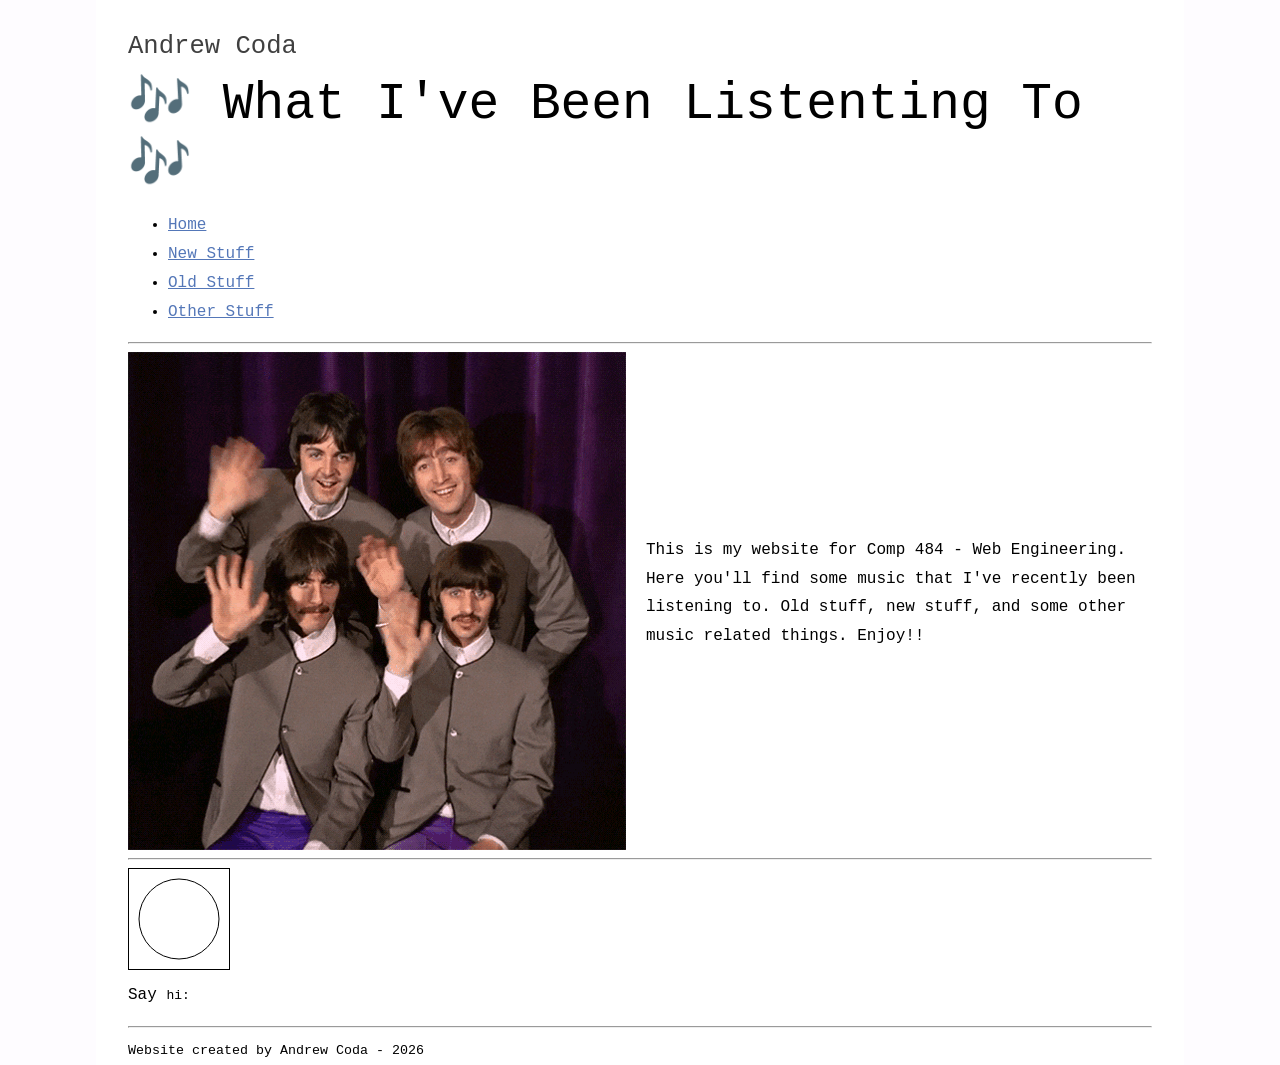
<file: index.html>
<!DOCTYPE html>
<html lang="en">

<head>
  <meta charset="utf-8" />
  <title>🎶🎵🎼</title>
  <link href="css/styles.css" rel="stylesheet" type="text/css" />
</head>

<body>
  <header role="banner">
    <h1>Andrew Coda</h1>
    <h2>🎶 What I've Been Listenting To 🎶</h2>

    <nav>
      <ul>
        <li><a href="index.html">Home</a></li>
        <li><a href="newstuff.html">New Stuff</a></li>
        <li><a href="oldstuff.html">Old Stuff</a></li>
        <li><a href="otherstuff.html">Other Stuff</a></li>
      </ul>
    </nav>
  </header>

  <main role="main">
    <hr>
    <div class="contentPanel">
      <img src="images/beatles.gif" desc="The Beatles waving">
      <p>This is my website for Comp 484 - Web Engineering. Here you'll find some music that I've recently been
        listening to. Old stuff, new stuff, and some other music related things. Enjoy!!</p>
    </div>
    <hr>
    <canvas id="myCanvas" width="100" height="100" style="border:1px solid #000000;"> <!-- Canvas element - allows user to create a custom canvas where drawings and other things can be 'drawn'. Here I have a script that makes a circle. -->
      <script>
        var c = document.getElementById("myCanvas");
        var ctx = c.getContext("2d");
        ctx.beginPath();
        ctx.arc(50, 50, 40, 0, 2 * Math.PI);
        ctx.stroke();
      </script>
    </canvas>
    <p contenteditable="true">Say <kbd>hi:</kbd></p> <!-- The keyboard element styles text so it looks like a button on a keyboard. However, in the browsers I tried (chrome and safari) it just makes the text slightly more bold, and didn't give me the desired effect. -->
    <hr>

  </main>
  <footer role="contentinfo">
    <small>Website created by Andrew Coda - 2026</small> <!-- small element - used for website footer -->
  </footer>
</body>

</html>
</file>
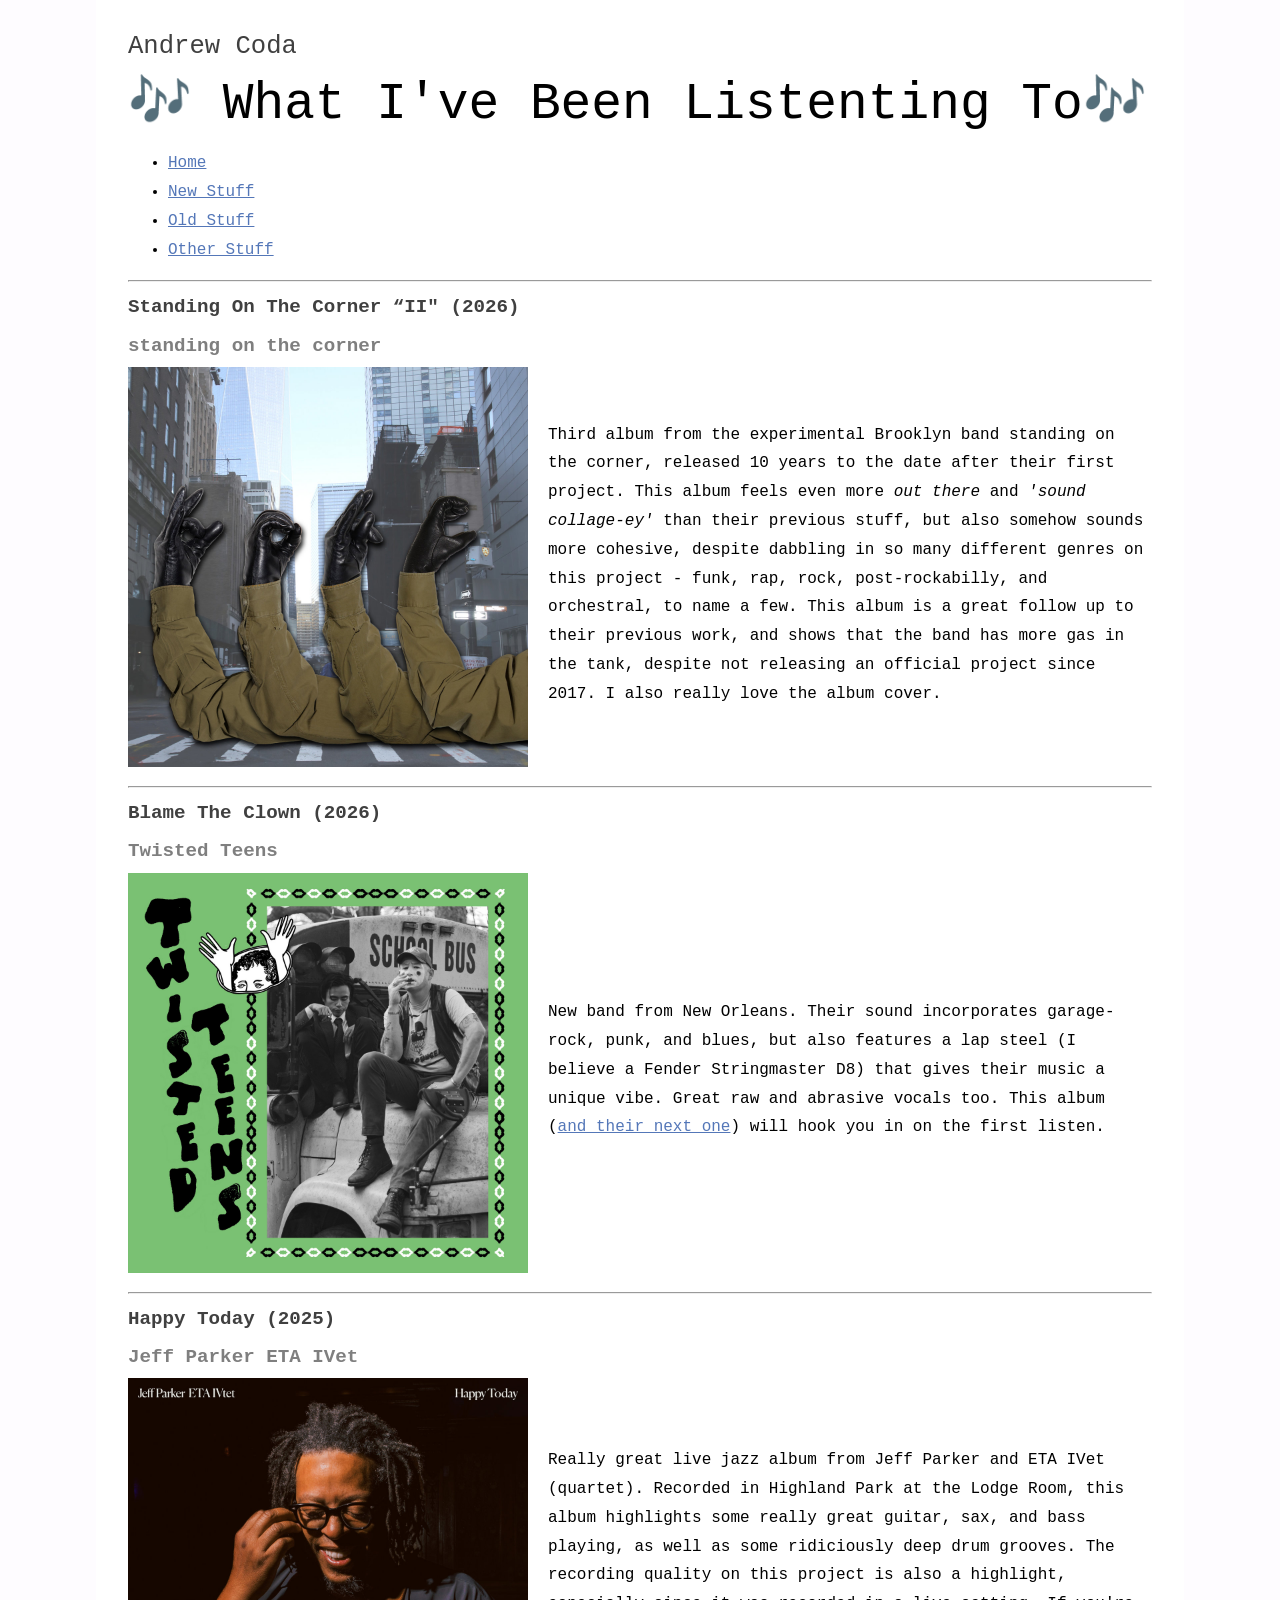
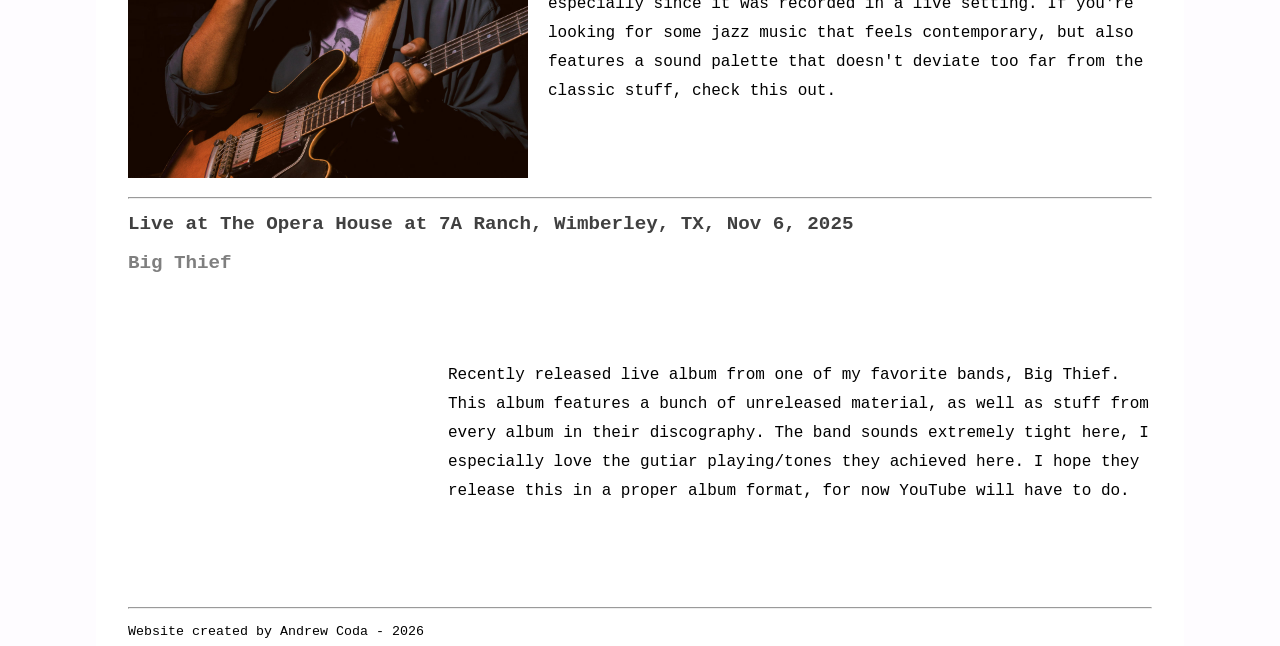
<file: newstuff.html>
<!DOCTYPE html>
<html lang="en">

<head>
    <meta charset="utf-8" />
    <title>🎶🎵🎼</title>
    <link href="css/styles.css" rel="stylesheet" type="text/css" />
</head>

<body>
    <header role="banner">
        <h1>Andrew Coda</h1>
        <h2>🎶 What I've Been Listenting To🎶</h2>
        <nav>
            <ul>
                <li><a href="index.html">Home</a></li>
        <li><a href="newstuff.html">New Stuff</a></li>
        <li><a href="oldstuff.html">Old Stuff</a></li>
        <li><a href="otherstuff.html">Other Stuff</a></li>
            </ul>
        </nav>
    </header>

    <main role="main">

        <hr>
        <h3>Standing On The Corner “II" (2026)</h3>
        <h4>standing on the corner</h4>

        <div class="album">
            <a href="https://standingonthecorner.bandcamp.com/album/standing-on-the-corner-ii" target="_blank"><img
                    src="images/Standing On The Corner II.jpg" width="400"
                    desc="standing on the corner - Standing On The Corner II"></a>
            <p>Third album from the experimental Brooklyn band standing on the corner, released 10 years to the date
                after their first project. This album feels even more <em>out there</em> and <em>'sound collage-ey'</em>
                than their previous stuff, but also somehow sounds more cohesive, despite dabbling in so many different
                genres on this project - funk, rap, rock, post-rockabilly, and orchestral, to name a few. This album is
                a great follow up to their previous work, and shows that the band has more gas in the tank, despite not
                releasing an official project since 2017. I also really love the album cover.</p>
        </div>
        <hr>


        <h3>Blame The Clown (2026)</h3>
        <h4>Twisted Teens</h4>
        <div class="album">
            <a href="https://jazzlife.bandcamp.com/album/blame-the-clown" target="_blank"><img
                    src="images/Blame The Clown.jpg" width="400" desc="Twisted Teens - Blame The Clown"></a>
            <p>
                New band from New Orleans. Their sound incorporates garage-rock, punk, and blues, but also features a
                lap steel (I believe a Fender Stringmaster D8) that gives their music a unique vibe. Great raw and
                abrasive vocals too. This album (<a href="https://twistedteens.bandcamp.com/album/florida-water-blues"
                    target="_blank">and their next one</a>) will hook you in on the first listen.</p>
        </div>
        <hr>

        <h3>Happy Today (2025)</h3>
        <h4>Jeff Parker ETA IVet</h4>
        <div class="album">
            <a href="https://intlanthem.bandcamp.com/album/happy-today" target="_blank"><img
                    src="images/Happy Today.jpg" width="400" desc="Jeff Parker ETA IVet - Happy Today"></a>
            <p> Really great live jazz album from Jeff Parker and ETA IVet (quartet). Recorded in Highland Park at the
                Lodge Room, this album highlights some really great guitar, sax, and bass playing, as well as some
                ridiciously deep drum grooves. The recording quality on this project is also a highlight, especially
                since it was recorded in a live setting. If you're looking for some jazz music that feels contemporary,
                but also features a sound palette that doesn't deviate too far from the classic stuff, check this out.
            </p>
        </div>
        <hr>

        <h3>Live at The Opera House at 7A Ranch, Wimberley, TX, Nov 6, 2025</h3>
        <h4>Big Thief</h4>
        <div class="album">
            <iframe width="560" height="315" src="https://www.youtube.com/embed/RiTTUCQFqdc"
                title="YouTube video player" frameborder="0"
                allow="accelerometer; autoplay; clipboard-write; encrypted-media; gyroscope; picture-in-picture"
                allowfullscreen>
            </iframe>
            <p>Recently released live album from one of my favorite bands, Big Thief. This album features a bunch of unreleased material, as well as stuff from every album in their discography. The band sounds extremely tight here, I especially love the gutiar playing/tones they achieved here. I hope they release this in a proper album format, for now YouTube will have to do.</p>
        </div>
        <hr>


    </main>
    <footer role="contentinfo">
        <small>Website created by Andrew Coda - 2026</small>
    </footer>
</body>

</html>
</file>
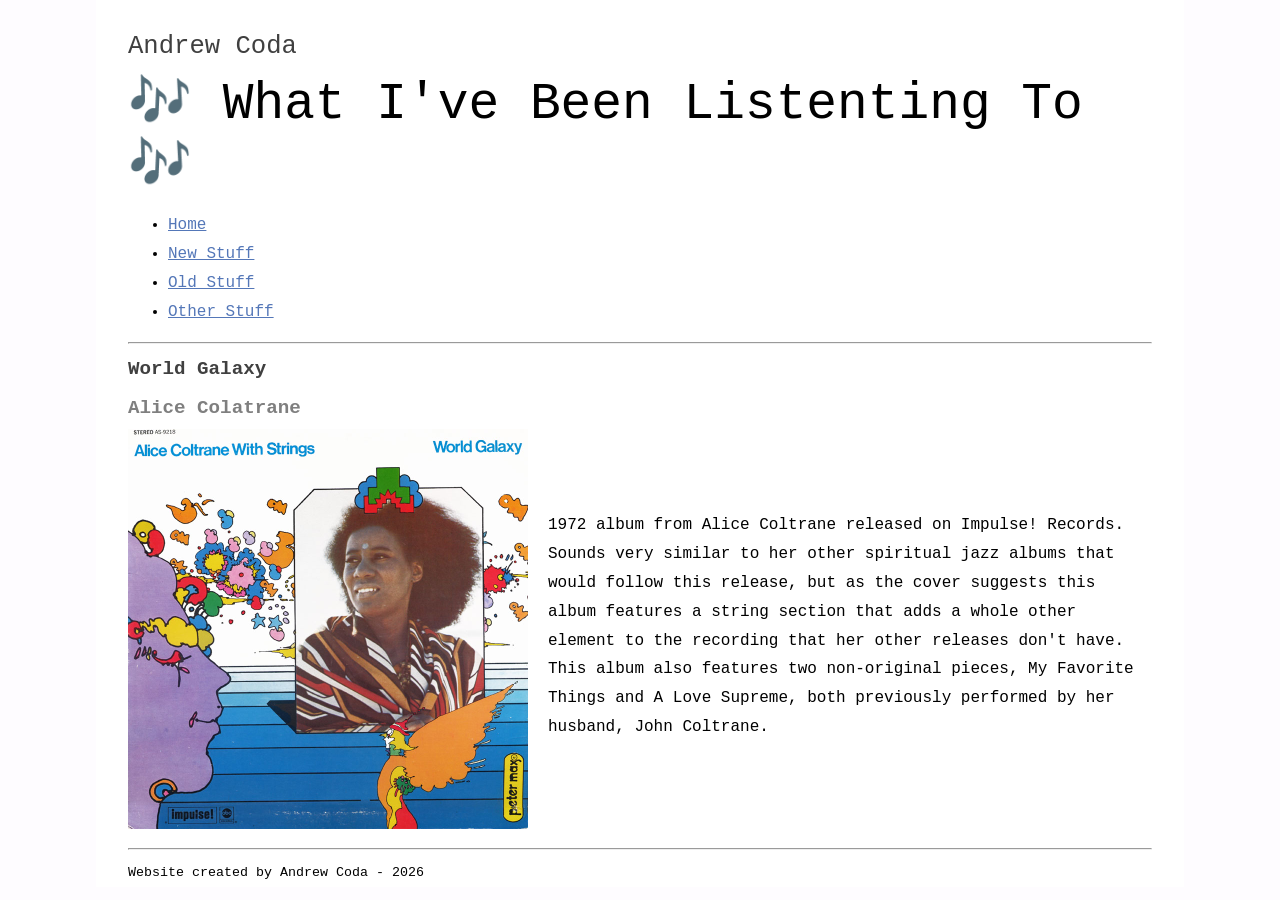
<file: oldstuff.html>
<!DOCTYPE html>
<html lang="en">

<head>
  <meta charset="utf-8" />
  <title>🎶🎵🎼</title>
  <link href="css/styles.css" rel="stylesheet" type="text/css" />
</head>

<body>
  <header role="banner">
    <h1>Andrew Coda</h1>
    <h2>🎶 What I've Been Listenting To 🎶</h2>

    <nav>
      <ul>
        <li><a href="index.html">Home</a></li>
        <li><a href="newstuff.html">New Stuff</a></li>
        <li><a href="oldstuff.html">Old Stuff</a></li>
        <li><a href="otherstuff.html">Other Stuff</a></li> 
      </ul>
    </nav>
  </header>

  <main role="main">
    <hr>
    <h3>World Galaxy</h3>
    <h4>Alice Colatrane</h4>
    <div class="album">
        <a href = "https://www.alicecoltrane.com/world-galaxy" target="_blank">
        <img src="images/world galaxy.jpg" desc="Alice Coltrane - World Galaxy" width="400">
        </a>
        <p>1972 album from Alice Coltrane released on Impulse! Records. Sounds very similar to her other spiritual jazz albums that would follow this release, but as the cover suggests this album features a string section that adds a whole other element to the recording that her other releases don't have. This album also features two non-original pieces, My Favorite Things and A Love Supreme, both previously performed by her husband, John Coltrane.</p>
    </div>
    <hr>
  </main>
  <footer role="contentinfo">
    <small>Website created by Andrew Coda - 2026</small>
  </footer>
</body>

</html>
</file>
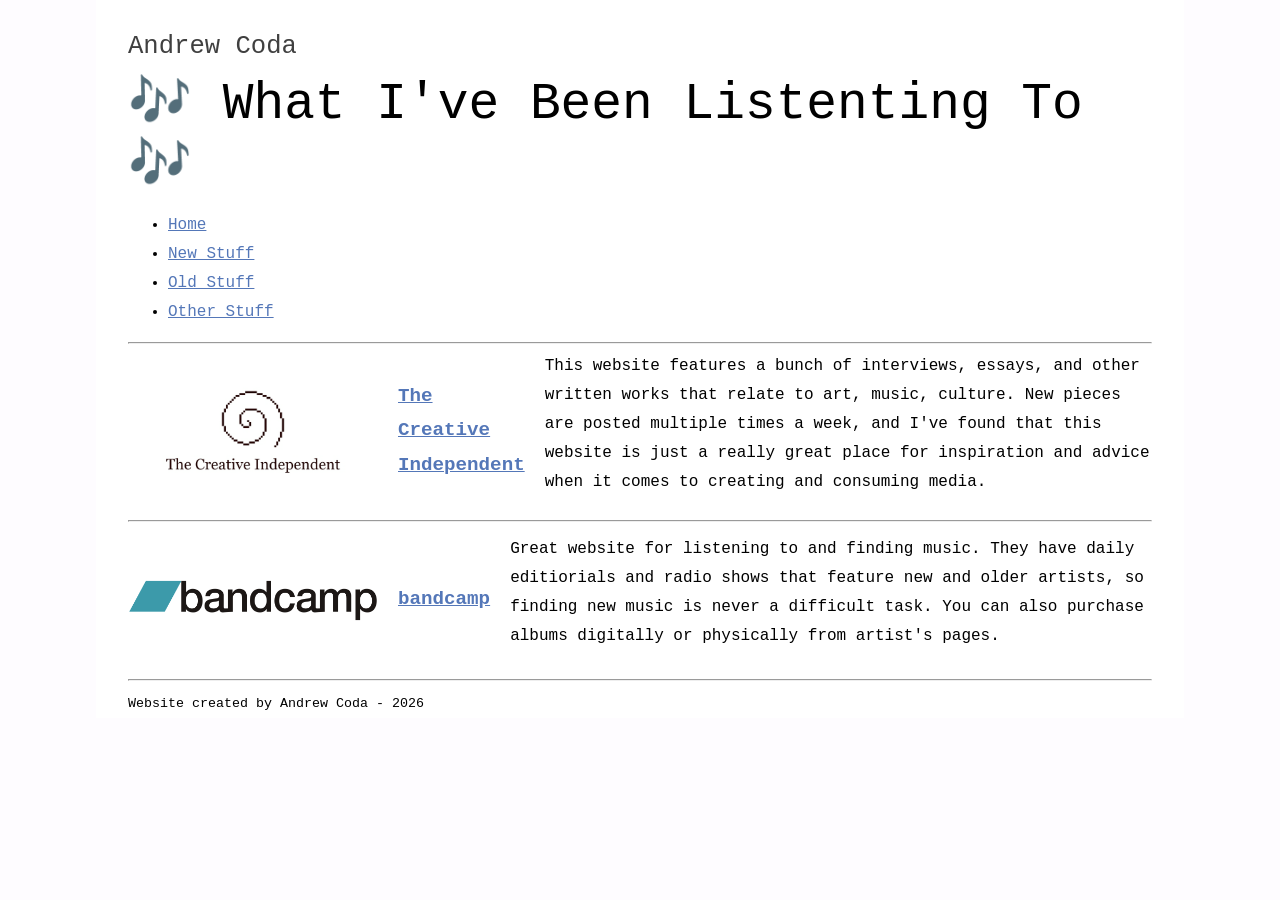
<file: otherstuff.html>
<!DOCTYPE html>
<html lang="en">

<head>
  <meta charset="utf-8" />
  <title>🎶🎵🎼</title>
  <link href="css/styles.css" rel="stylesheet" type="text/css" />
</head>

<body>
  <header role="banner">
    <h1>Andrew Coda</h1>
    <h2>🎶 What I've Been Listenting To 🎶</h2>

    <nav>
      <ul>
        <li><a href="index.html">Home</a></li>
        <li><a href="newstuff.html">New Stuff</a></li>
        <li><a href="oldstuff.html">Old Stuff</a></li>
        <li><a href="otherstuff.html">Other Stuff</a></li> 
      </ul>
    </nav>
  </header>

  <main role="main">
    <hr>
    <div class="contentPanel">
    <img src="images/The Creative Independent.avif" desc="The Creative Independent Logo" width ="250">
    <h3><a href="https://thecreativeindependent.com/" target="_blank">The Creative Independent</a></h3>
    <p>This website features a bunch of interviews, essays, and other written works that relate to art, music, culture. New pieces are posted multiple times a week, and I've found that this website is just a really great place for inspiration and advice when it comes to creating and consuming media.</p></div>
    <hr>

    <div class="contentPanel">
        <img src="images/bandcamp logo.png" desc="bandcamp Logo" width="250">
        <h3><a href="https://bandcamp.com/" target="_blank">bandcamp</a></h3>
        <p>Great website for listening to and finding music. They have daily editiorials and radio shows that feature new and older artists, so finding new music is never a difficult task. You can also purchase albums digitally or physically from artist's pages. </p>
    </div>
    <hr>
  </main>
  <footer role="contentinfo">
    <small>Website created by Andrew Coda - 2026</small>
  </footer>
</body>

</html>
</file>
<file: css/styles.css>
html, body {
	background: #fefcff; /* white */
	margin: 0;
}
h1, h2, h3, h4, h5, h6, p {
	margin: 0;
	padding: 0;
}
h1, h2, h3, h4, h5, h6 {
	color: rgb(0, 0, 0);
}
body {
	font-family: 'Courier New', Courier, monospace;
	font-size: 100%;
	width: 80%;
	margin-right: auto;
	margin-left: auto;
	padding: 2.5% 2.5% 0;
	background: white;
	line-height: 1.8;
}
h1 {
	font: 1.6em 'Courier New', Courier, sans-serif;
	margin-bottom: .4em;
	color: rgb(64, 64, 64);
}
h2 {
	font: 3.2em 'Courier New', Courier, sans-serif;
	margin-bottom: .2em;
	color: black;
}
h3 {
	font-size: 1.2em;
	margin-bottom: .2em;
	color: rgb(64, 64, 64);
}

h4 {
	font-size: 1.2em;
	margin-bottom: .2em;
	color: rgb(127, 127, 127);
}

p {
	margin-bottom: 1em;
	color: black;
}
a {
	color: rgb(84, 119, 184);
}
a:hover {
	color: rgb(55, 66, 120);
}


.album {
	display: flex;
	align-items: center;
	gap: 20px; 
}

.contentPanel {
	display: flex;
	align-items: center;
	gap: 20px;
}
</file>
